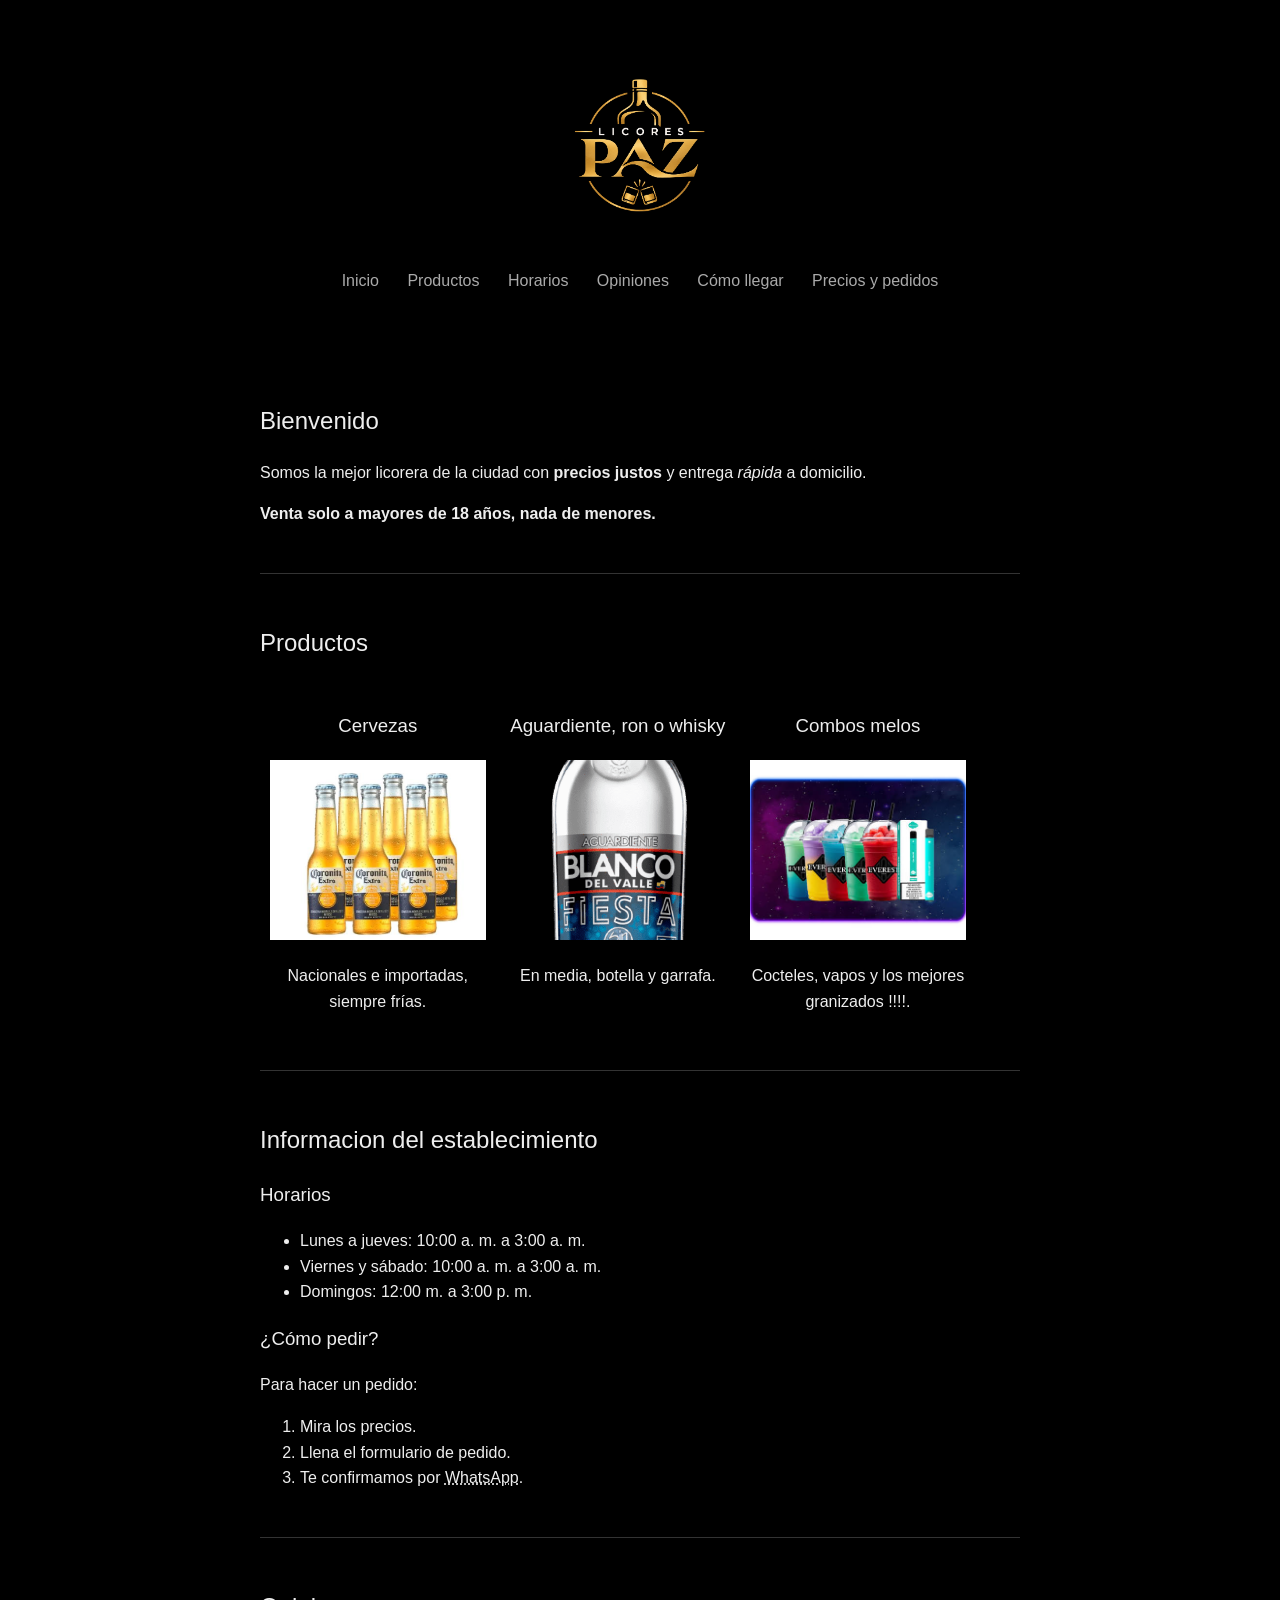
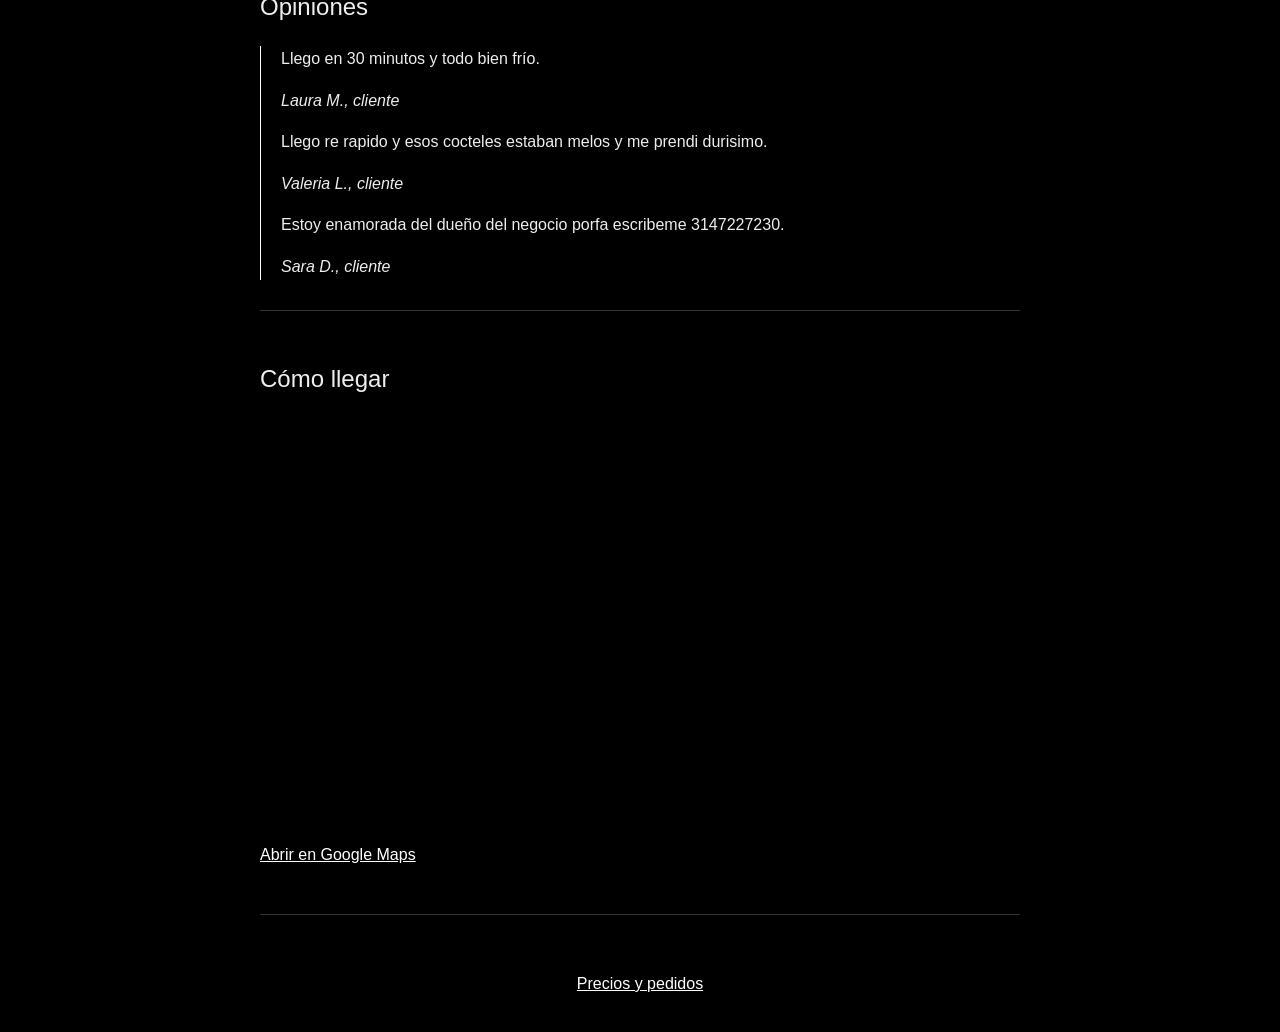
<file: index.html>
<!DOCTYPE html>
<html lang="es">
<head>
  <meta charset="UTF-8">
  <meta name="viewport" content="width=device-width, initial-scale=1.0">
  <title>Licores PAZ</title>
  <meta name="description" content="Licores PAZ: cervezas, aguardiente, ron y combos para tus reuniones.">
  <link rel="stylesheet" href="css/styles.css">
</head>
<body>

  <!-- header: la parte de arriba de la pagina titulo y menu -->
  <header>
      <img src="images/logo.png" alt="Logo de Licores PAZ">

    <!-- nav: el menú de enlaces -->
    <nav>
      <a href="index.html">Inicio</a>
      <a href="#productos">Productos</a>
      <a href="#horarios">Horarios</a>
      <a href="#opiniones">Opiniones</a>
      <a href="#ubicacion">Cómo llegar</a>
      <a href="precios.html">Precios y pedidos</a>
    </nav>
  </header>

  <!-- main: el contenido principal (solo uno por pagina) -->
  <main>

    <!-- section: cada bloque grande de la pagina -->
    <section id="presentacion">
      <h2>Bienvenido</h2>
      <p>
        Somos la mejor licorera de la ciudad con <strong>precios justos</strong>
        y entrega <em>rápida</em> a domicilio.
      </p>
      <p><strong>Venta solo a mayores de 18 años, nada de menores.</strong></p>
    </section>

    <section id="productos">
      <h2>Productos</h2>

      <!-- article: cada tarjeta de producto -->
      <article>
        <h3>Cervezas</h3>
        <img src="images/cervezas.png" alt="Cervezas frias">
        <p>Nacionales e importadas, siempre frías.</p>
      </article>

      <article>
        <h3>Aguardiente, ron o whisky</h3>
        <img src="images/aguardiente.png" alt="Botellas de aguardiente y ron">
        <p>En media, botella y garrafa.</p>
      </article>

      <article>
        <h3>Combos melos</h3>
        <img src="images/combos.png" alt="Combo de licor y gaseosas">
        <p>Cocteles, vapos y los mejores granizados !!!!.</p>
      </article>
    </section>

    <section id="horarios">
      <h2>Informacion del establecimiento</h2>

      <h3>Horarios</h3>
      <!-- ul: lista -->
      <ul>
        <li>Lunes a jueves: 10:00 a. m. a 3:00 a. m.</li>
        <li>Viernes y sábado: 10:00 a. m. a 3:00 a. m.</li>
        <li>Domingos: 12:00 m. a 3:00 p. m.</li>
      </ul>

      <h3>¿Cómo pedir?</h3>
      <p>Para hacer un pedido:</p>
      <!-- ol: lista numerada -->
      <ol>
        <li>Mira los precios.</li>
        <li>Llena el formulario de pedido.</li>
        <li>Te confirmamos por <abbr title="Aplicación de mensajería">WhatsApp</abbr>.</li>
      </ol>
    </section>

    <section id="opiniones">
      <h2>Opiniones</h2>
      <blockquote cite="https://licorerapaz.example/opiniones">
        <p>Llego en 30 minutos y todo bien frío.</p>
        <cite>Laura M., cliente</cite>
        <p>Llego re rapido y esos cocteles estaban melos y me prendi durisimo.</p>
        <cite>Valeria L., cliente</cite>
        <p>Estoy enamorada del dueño del negocio porfa escribeme 3147227230.</p>
        <cite>Sara D., cliente</cite>
      </blockquote>
    </section>

    <section id="ubicacion">
      <h2>Cómo llegar</h2>
      <iframe
        src="https://www.google.com/maps/embed?pb="
        title="Mapa de Licores PAZ"
        width="600"
        height="400"></iframe>
      <p>
        <a href="https://www.google.com/maps" target="_blank">Abrir en Google Maps</a>
      </p>
    </section>

  </main>

  <!-- footer: la parte de abajo de la pagina -->
  <footer>
    <p><a href="precios.html">Precios y pedidos</a></p>
  </footer>

</body>
</html>
</file>
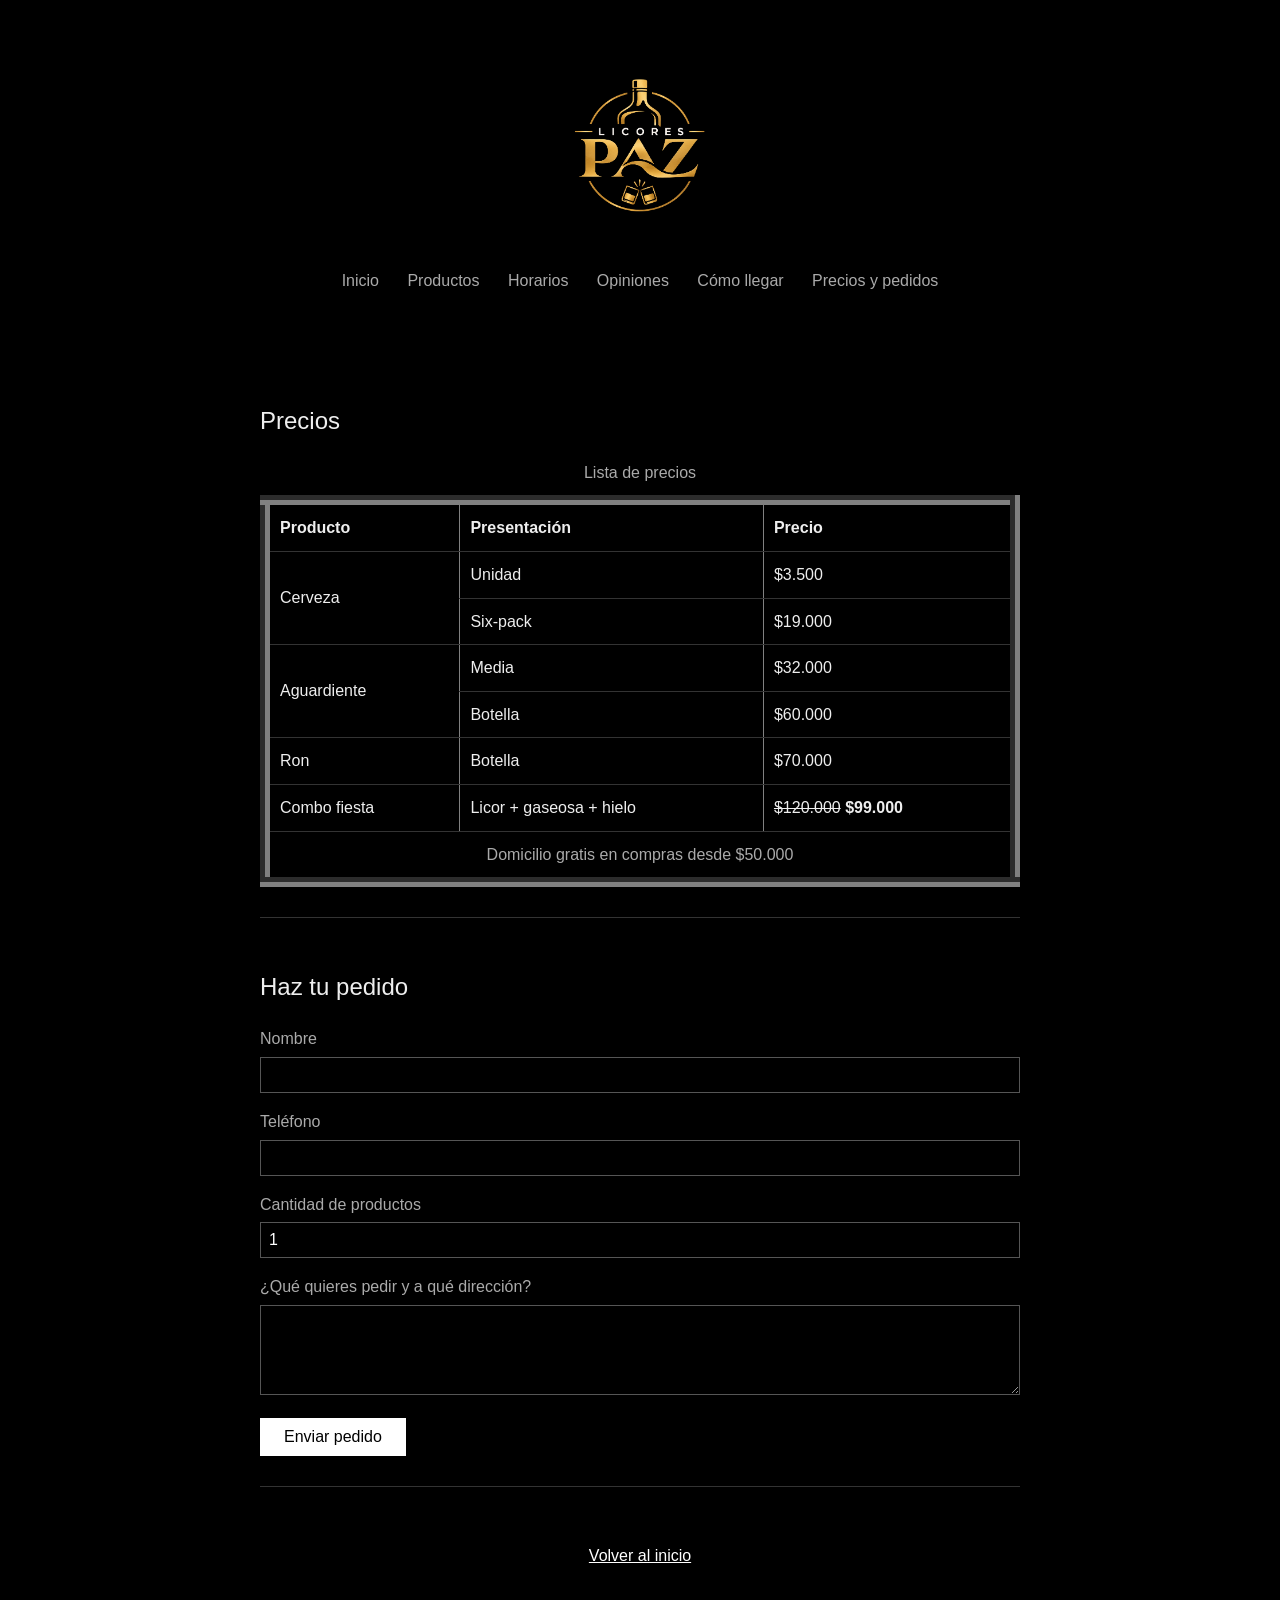
<file: precios.html>
<!DOCTYPE html>
<html lang="es">
<head>
  <meta charset="UTF-8">
  <meta name="viewport" content="width=device-width, initial-scale=1.0">
  <title>Precios y pedidos | LicoreraPAZ</title>
  <meta name="description" content="Precios de cervezas, aguardiente, ron y combos de LicoreraPAZ. Haz tu pedido con el formulario.">
  <link rel="stylesheet" href="css/styles.css">
</head>
<body>

  <!-- Mismo header y nav que el index -->
  <header>
      <img src="images/logo.png" alt="Logo de Licores PAZ">

    <nav>
      <a href="index.html">Inicio</a>
      <a href="index.html#productos">Productos</a>
      <a href="index.html#horarios">Horarios</a>
      <a href="index.html#opiniones">Opiniones</a>
      <a href="index.html#ubicacion">Cómo llegar</a>
      <a href="precios.html">Precios y pedidos</a>
    </nav>
  </header>

  <main>

    <section id="precios">
      <h2>Precios</h2>

      <!-- table: tabla de precios -->
      <table border="10" cellspacing="0" cellpadding="8">
        <caption>Lista de precios</caption>
        <thead>
          <tr>
            <th>Producto</th>
            <th>Presentación</th>
            <th>Precio</th>
          </tr>
        </thead>
        <tbody>
          <tr>
            <!-- rowspan="2": esta celda ocupa 2 filas -->
            <td rowspan="2">Cerveza</td>
            <td>Unidad</td>
            <td>$3.500</td>
          </tr>
          <tr>
            <td>Six-pack</td>
            <td>$19.000</td>
          </tr>
          <tr>
            <td rowspan="2">Aguardiente</td>
            <td>Media</td>
            <td>$32.000</td>
          </tr>
          <tr>
            <td>Botella</td>
            <td>$60.000</td>
          </tr>
          <tr>
            <td>Ron</td>
            <td>Botella</td>
            <td>$70.000</td>
          </tr>
          <tr>
            <td>Combo fiesta</td>
            <td>Licor + gaseosa + hielo</td>
            <td><s>$120.000</s> <strong>$99.000</strong></td>
          </tr>
        </tbody>
        <tfoot>
          <tr>
            <!-- colspan="3": este pedazo ocupa 3 columnas -->
            <td colspan="3">Domicilio gratis en compras desde $50.000</td>
          </tr>
        </tfoot>
      </table>
    </section>

    <section id="pedido">
      <h2>Haz tu pedido</h2>

      <!-- form: action = a donde se envia, method = como se envia -->
      <form action="#" method="post">

        <p>
          <label for="nombre">Nombre</label>
          <input type="text" id="nombre" name="nombre" required>
        </p>

        <p>
          <label for="telefono">Teléfono</label>
          <input type="tel" id="telefono" name="telefono" required>
        </p>

        <p>
          <label for="cantidad">Cantidad de productos</label>
          <input type="number" id="cantidad" name="cantidad" min="1" value="1">
        </p>

        <p>
          <label for="pedido-detalle">¿Qué quieres pedir y a qué dirección?</label>
          <textarea id="pedido-detalle" name="pedido" rows="4" required></textarea>
        </p>

        <button type="submit">Enviar pedido</button>
      </form>
    </section>

  </main>

  <footer>
    <p><a href="index.html">Volver al inicio</a></p>
  </footer>

</body>
</html>
</file>
<file: css/styles.css>
/* ===== General ===== */
* {
  box-sizing: border-box;
}

body {
  margin: 0;
  font-family: Arial, Helvetica, sans-serif;
  line-height: 1.6;
  color: #eee;
  background-color: #000;
}

img {
  max-width: 100%;
  height: auto;
}

a {
  color: #fff;
}

/* ===== Header ===== */
header {
  padding: 60px 20px 30px;
  text-align: center;
}

header h1 {
  margin: 0 0 20px;
  font-weight: normal;
  letter-spacing: 4px;
}

/* ===== Menu ===== */
nav a {
  display: inline-block;
  padding: 8px 12px;
  color: #aaa;
  text-decoration: none;
}

nav a:hover {
  color: #fff;
}

/* ===== Contenido ===== */
main {
  max-width: 800px;
  margin: 0 auto;
  padding: 20px;
}

section {
  padding: 30px 0;
  border-bottom: 1px solid #333;
}

h2,
h3 {
  font-weight: normal;
}

header img {
  display: block;
  width: 180px;
  margin: 0 auto 20px;
}

/* ===== Tarjetas de producto ===== */
article {
  display: inline-block;
  width: 31%;
  min-width: 200px;
  padding: 10px;
  vertical-align: top;
  text-align: center;
}

article img {
  width: 100%;
  height: 180px;
  object-fit: cover;
}

/* ===== Opiniones ===== */
blockquote {
  margin: 0;
  padding-left: 20px;
  border-left: 1px solid #fff;
}

/* ===== Mapa ===== */
iframe {
  width: 100%;
  border: 0;
}

/* ===== Tabla de precios ===== */
table {
  width: 100%;
  border-collapse: collapse;
}

caption {
  margin-bottom: 10px;
  color: #aaa;
}

th,
td {
  padding: 10px;
  text-align: left;
  border-bottom: 1px solid #333;
}

tfoot td {
  text-align: center;
  color: #aaa;
}

/* ===== Formulario ===== */
label {
  display: block;
  margin-bottom: 5px;
  color: #aaa;
}

input,
textarea {
  width: 100%;
  padding: 8px;
  font-family: inherit;
  font-size: 1rem;
  color: #fff;
  background-color: #000;
  border: 1px solid #555;
}

button {
  padding: 10px 24px;
  font-size: 1rem;
  color: #000;
  background-color: #fff;
  border: 0;
  cursor: pointer;
}

button:hover {
  background-color: #ccc;
}

/* ===== Footer ===== */
footer {
  padding: 20px;
  text-align: center;
}
</file>
